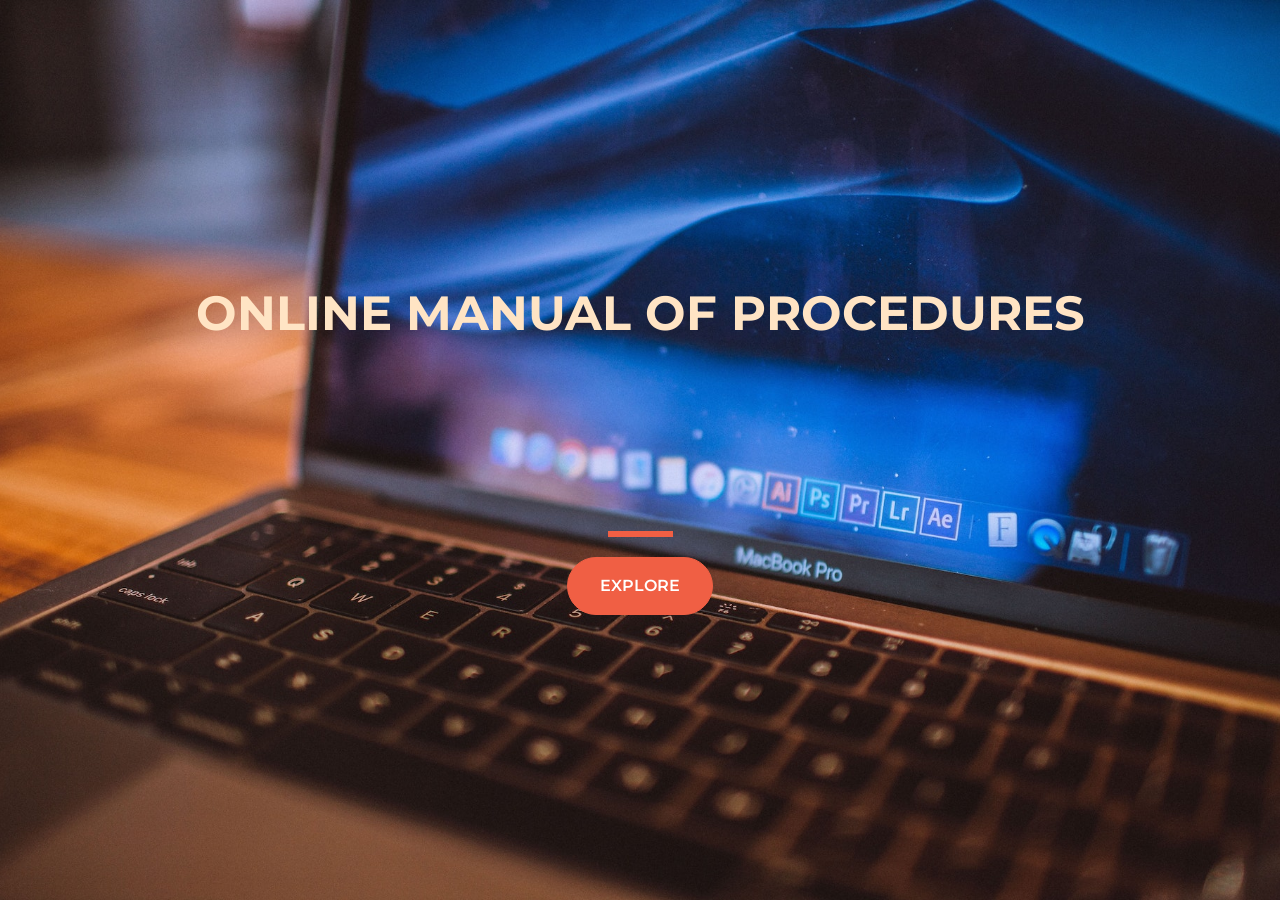
<file: index.html>
<!DOCTYPE html>
<html lang="en">

<head>

    <title>LandingPage</title>
    <meta charset="utf-8">
    <meta name="viewport" content="width=device-width, initial-scale=1, shrink-to-fit=no">

    <link href="https://cdn.jsdelivr.net/npm/bootstrap@5.3.0-alpha3/dist/css/bootstrap.min.css" rel="stylesheet"
        integrity="sha384-KK94CHFLLe+nY2dmCWGMq91rCGa5gtU4mk92HdvYe+M/SXH301p5ILy+dN9+nJOZ" crossorigin="anonymous">
    <link rel="preconnect" href="https://fonts.googleapis.com">
    <link rel="preconnect" href="https://fonts.gstatic.com" crossorigin>
    <link href="https://fonts.googleapis.com/css2?family=Montserrat:wght@100;200;600&display=swap" rel="stylesheet">

    <link rel="stylesheet" href="bootstrap.css">

</head>

<body>
    <div class="container d-flex align-items-center h-100 justify-content-center">
        <div class="row">
            
            <header class="text-center" col-12>
                <h1 class="text-uppercase">
                    <strong>Online Manual of Procedures</strong>
                </h1>
            </header>


            <div class="buffer" col-12></div>
            <section class="text-center col-12">
                <hr>
                <button class="btn btn-primary">Explore</button>
            </section>

        </div>

    </div>


</body>
<script src="https://cdn.jsdelivr.net/npm/bootstrap@5.3.0-alpha3/dist/js/bootstrap.bundle.min.js"
    integrity="sha384-ENjdO4Dr2bkBIFxQpeoTz1HIcje39Wm4jDKdf19U8gI4ddQ3GYNS7NTKfAdVQSZe" crossorigin="anonymous">
    </script>
<script src="https://cdn.jsdelivr.net/npm/@popperjs/core@2.11.8/dist/umd/popper.min.js" integrity="sha384-I7E8VVD/ismYTF4hNIPjVp/Zjvgyol6VFvRkX/vR+Vc4jQkC+hVqc2pM8ODewa9r" crossorigin="anonymous"></script>
<script src="https://cdn.jsdelivr.net/npm/bootstrap@5.3.0-alpha3/dist/js/bootstrap.min.js"
    integrity="sha384-Y4oOpwW3duJdCWv5ly8SCFYWqFDsfob/3GkgExXKV4idmbt98QcxXYs9UoXAB7BZ"
    crossorigin="anonymous"></script>


</html>
</file>
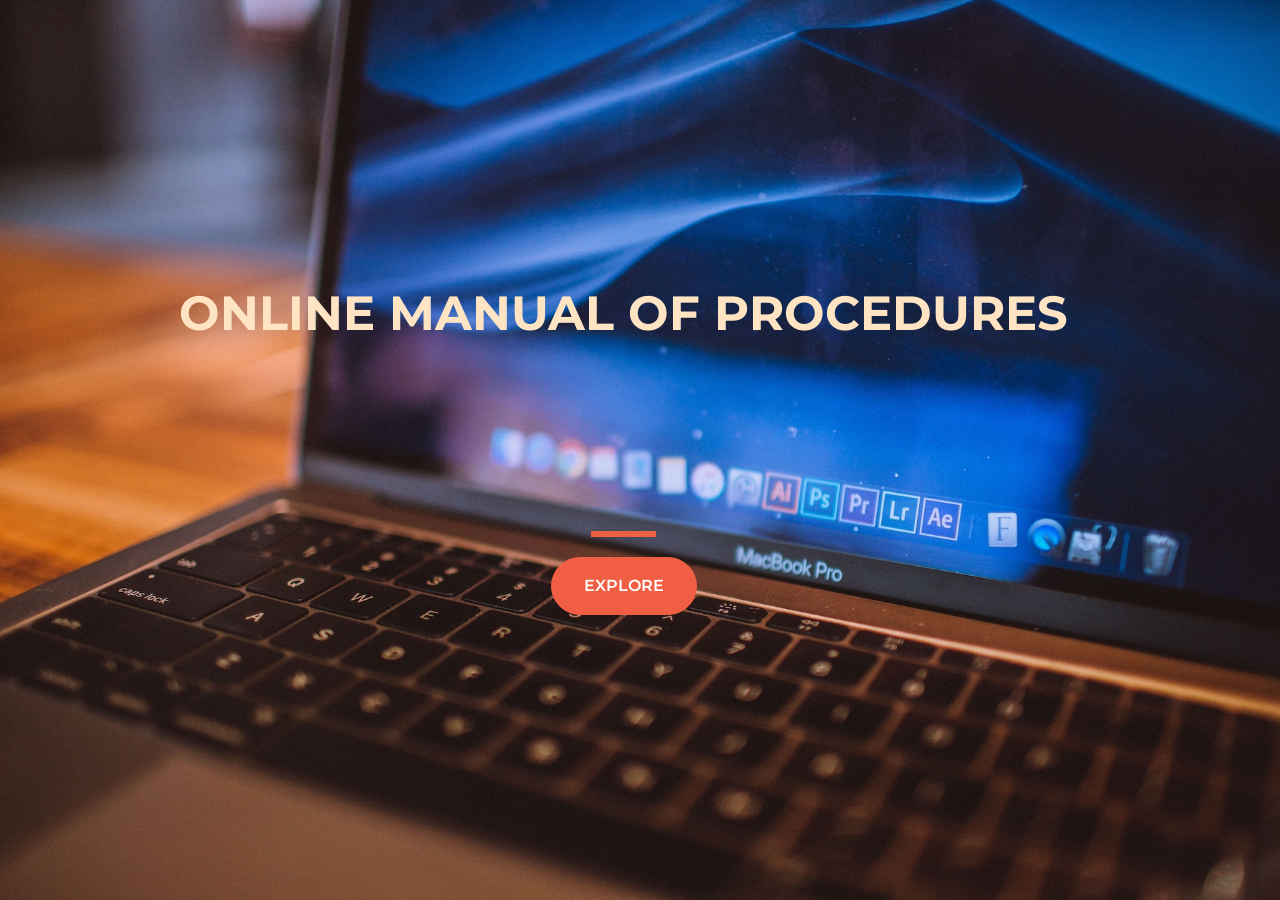
<file: bootstrap.html>
<!DOCTYPE html>
<html lang="en">

<head>

    <title>LandingPage</title>
    <meta charset="utf-8">
    <meta name="viewport" content="width=device-width, initial-scale=1, shrink-to-fit=no">

    <link href="https://cdn.jsdelivr.net/npm/bootstrap@5.3.0-alpha3/dist/css/bootstrap.min.css" rel="stylesheet"
        integrity="sha384-KK94CHFLLe+nY2dmCWGMq91rCGa5gtU4mk92HdvYe+M/SXH301p5ILy+dN9+nJOZ" crossorigin="anonymous">
    <link rel="preconnect" href="https://fonts.googleapis.com">
    <link rel="preconnect" href="https://fonts.gstatic.com" crossorigin>
    <link href="https://fonts.googleapis.com/css2?family=Montserrat:wght@100;200;600&display=swap" rel="stylesheet">

    <link rel="stylesheet" href="bootstrap.css">

</head>

<body>
    <div class="container d-flex align-items-center h-100">
        <div class="row">
            
            <header class="text-center" col-12>
                <h1 class="text-uppercase">
                    <strong>Online Manual of Procedures</strong>
                </h1>
            </header>


            <div class="buffer" col-12></div>
            <section class="text-center col-12">
                <hr>
                <button class="btn btn-primary">Explore</button>
            </section>

        </div>

    </div>


</body>
<script src="https://cdn.jsdelivr.net/npm/bootstrap@5.3.0-alpha3/dist/js/bootstrap.bundle.min.js"
    integrity="sha384-ENjdO4Dr2bkBIFxQpeoTz1HIcje39Wm4jDKdf19U8gI4ddQ3GYNS7NTKfAdVQSZe" crossorigin="anonymous">
    </script>
<script src="https://cdn.jsdelivr.net/npm/@popperjs/core@2.11.8/dist/umd/popper.min.js" integrity="sha384-I7E8VVD/ismYTF4hNIPjVp/Zjvgyol6VFvRkX/vR+Vc4jQkC+hVqc2pM8ODewa9r" crossorigin="anonymous"></script>
<script src="https://cdn.jsdelivr.net/npm/bootstrap@5.3.0-alpha3/dist/js/bootstrap.min.js"
    integrity="sha384-Y4oOpwW3duJdCWv5ly8SCFYWqFDsfob/3GkgExXKV4idmbt98QcxXYs9UoXAB7BZ"
    crossorigin="anonymous"></script>


</html>
</file>
